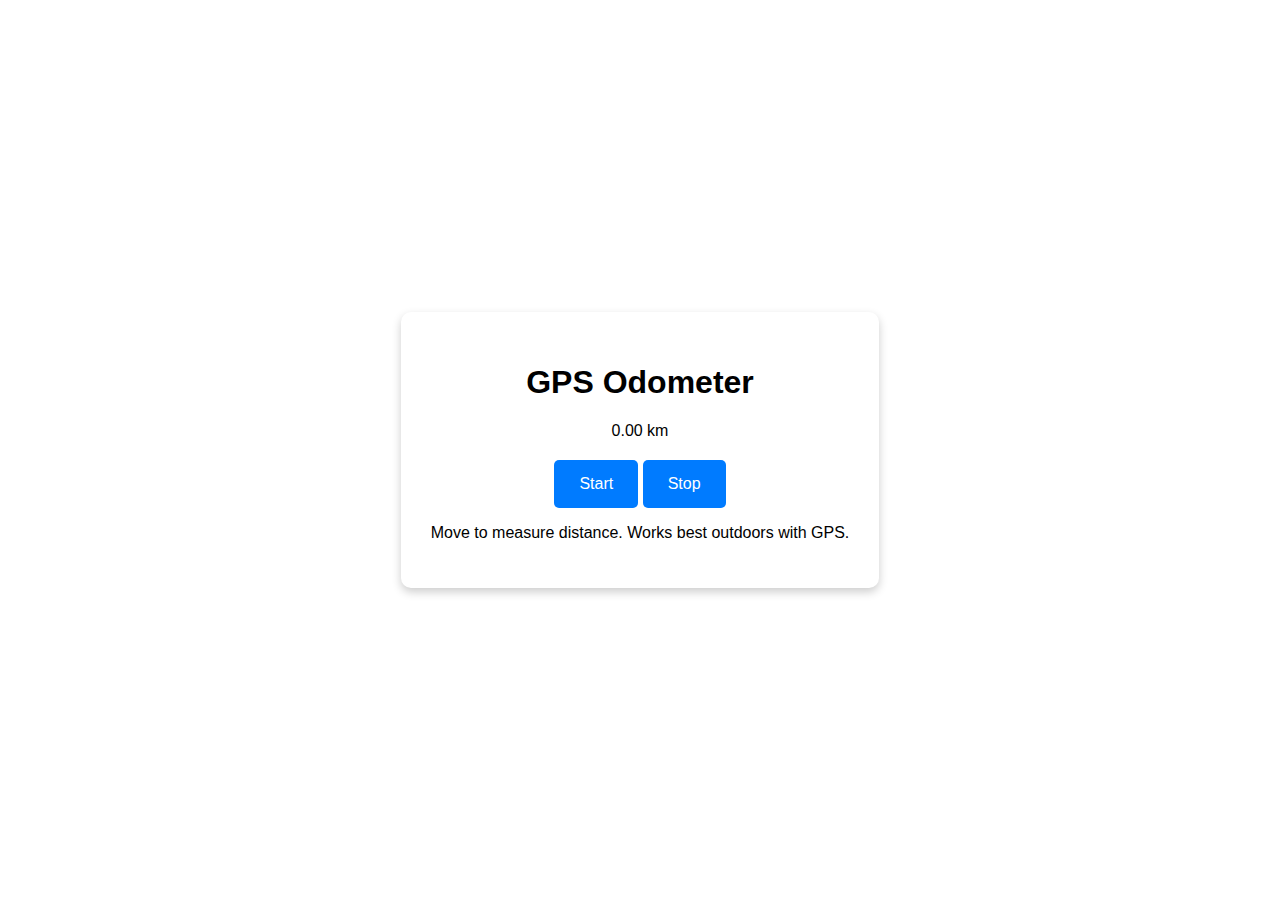
<file: index.html>
<!DOCTYPE html>
<html lang="en">
<head>
  <meta charset="UTF-8" />
  <title>GPS Odometer</title>
  <meta name="viewport" content="width=device-width, initial-scale=1.0" />
  <link rel="stylesheet" href="style.css" />
</head>
<body>

  <div class="container">
    <h1>GPS Odometer</h1>

    <div class="display">
      <span id="distance">0.00 km</span>
    </div>

    <div class="buttons">
      <button onclick="startOdometer()">Start</button>
      <button onclick="stopOdometer()">Stop</button>
    </div>

    <p class="note">
      Move to measure distance. Works best outdoors with GPS.
    </p>
  </div>

  <!-- Your JavaScript file -->
  <script src="script.js"></script>
</body>
</html>
</file>
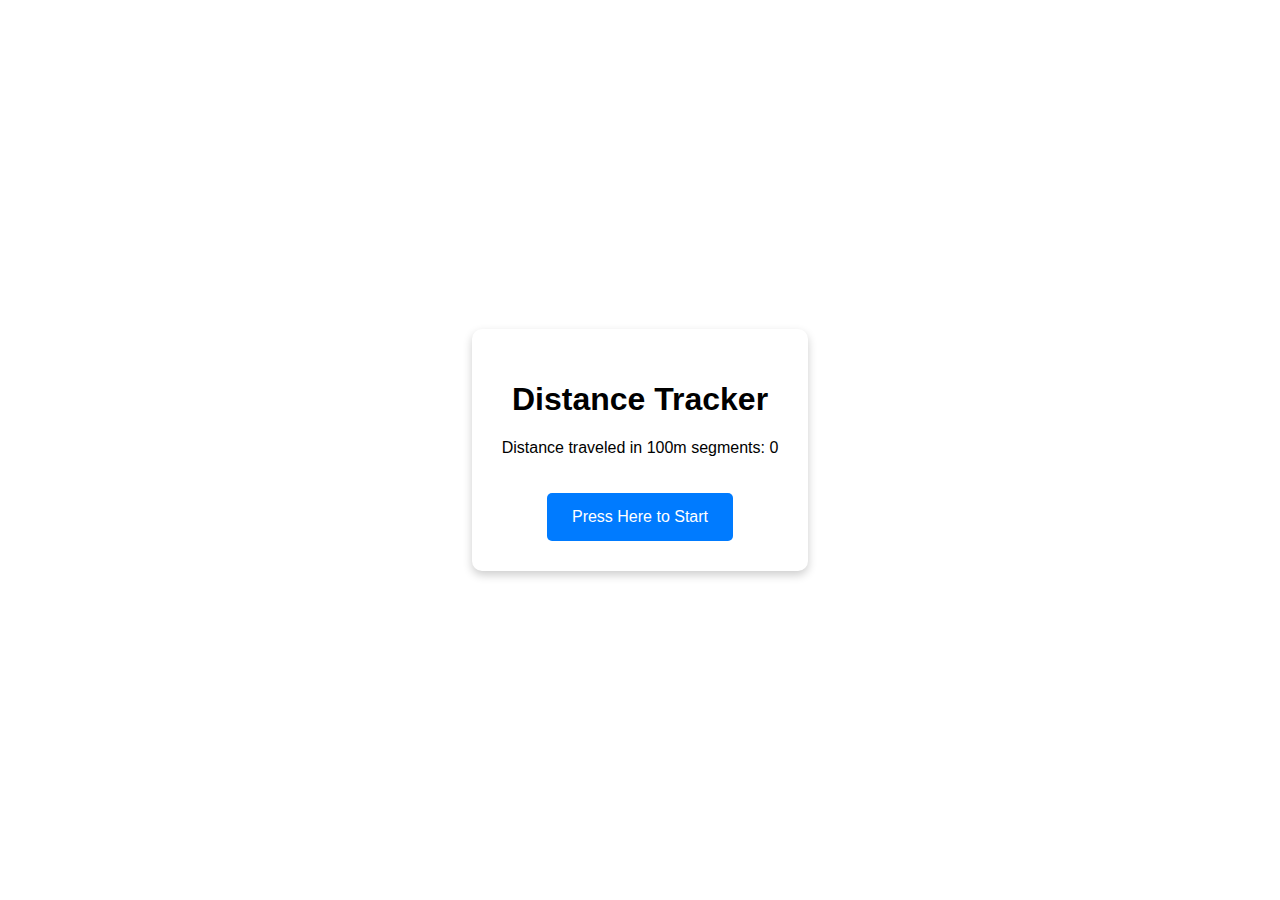
<file: Untitile.html>
<!DOCTYPE html>
<html lang="en">
<head>
  <meta charset="UTF-8">
  <title>Distance Tracker</title>
  <link rel="stylesheet" href="style.css">
</head>
<body>
  <div class="container">
    <h1>Distance Tracker</h1>
    <p>Distance traveled in 100m segments: <span id="counter">0</span></p>
    <button id="startBtn">Press Here to Start</button>
  </div>

  <script src="script.js"></script>
</body>
</html>
</file>
<file: style.css>
/* White background and center everything */
body {
  background-color: white;
  font-family: Arial, sans-serif;
  display: flex;
  justify-content: center;
  align-items: center;
  height: 100vh;
  margin: 0;
}

.container {
  text-align: center;
  padding: 30px;
  border-radius: 10px;
  box-shadow: 0 4px 10px rgba(0,0,0,0.2);
}

/* Button styling */
button {
  background-color: #007bff;
  color: white;
  border: none;
  padding: 15px 25px;
  font-size: 16px;
  border-radius: 5px;
  cursor: pointer;
  margin-top: 20px;
  transition: background-color 0.3s;
}

button:hover {
  background-color: #0056b3;
}

button:active {
  background-color: #003f7f;
}
</file>
